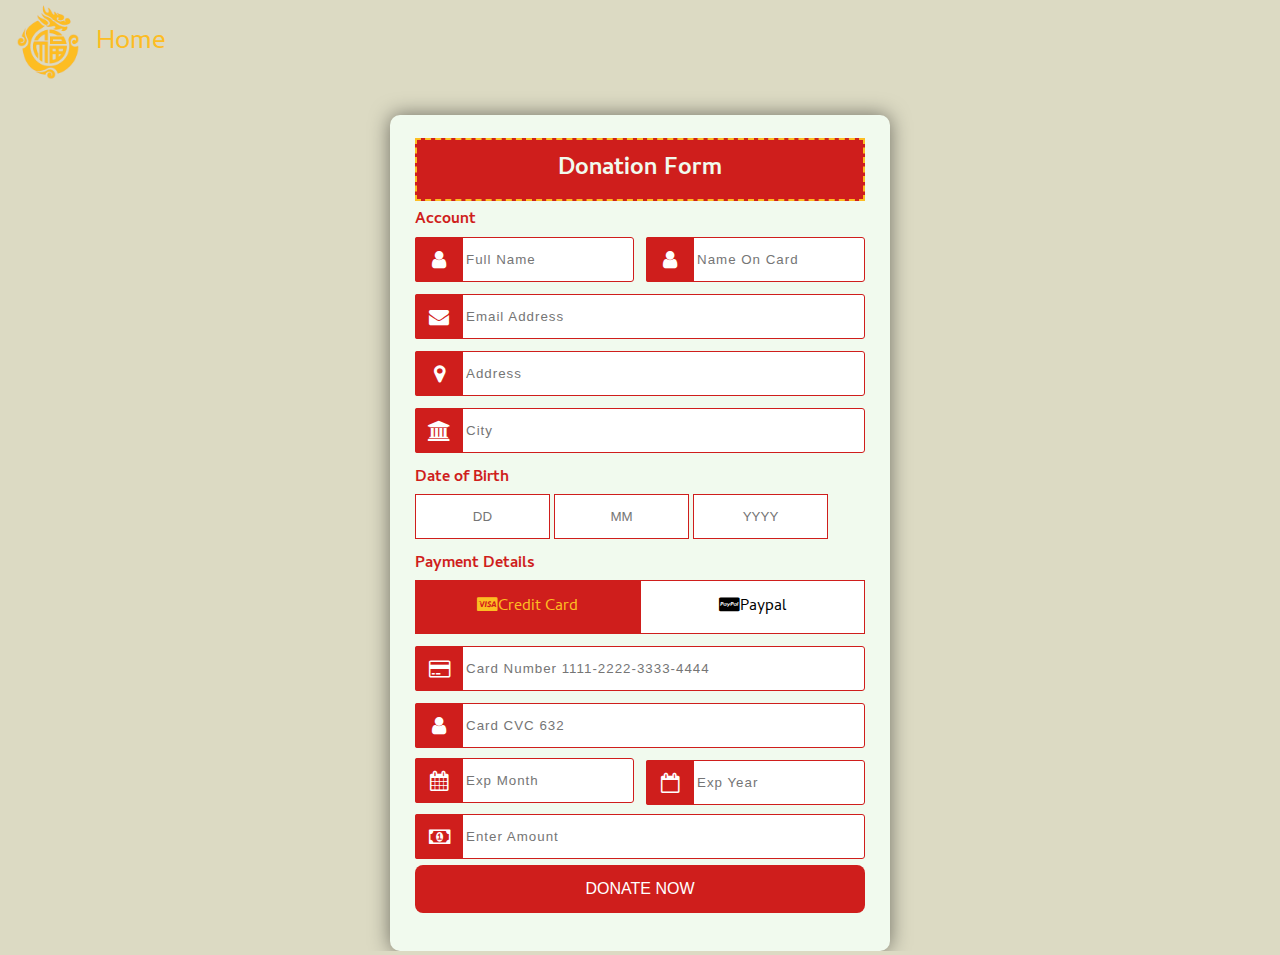
<file: donate.html>
<!DOCTYPE html>
<html lang="en">

<head>
    <meta charset="UTF-8">
    <meta http-equiv="X-UA-Compatible" content="IE=edge">
    <meta name="viewport" content="width=device-width, initial-scale=1.0">
    <title>Donation Form</title>
    <link rel="stylesheet" href="donate_style.css">
    <!--Icons--><link rel="stylesheet" href="http://maxcdn.bootstrapcdn.com/font-awesome/4.2.0/css/font-awesome.min.css">
    <!--Fonts--><!-- Font Linked -->
    <link rel="preconnect" href="https://fonts.googleapis.com">
    <link rel="preconnect" href="https://fonts.gstatic.com" crossorigin>
    <link href="https://fonts.googleapis.com/css2?family=Cambay:ital,wght@0,400;0,700;1,400;1,700&display=swap" rel="stylesheet">
</head>

<body class="donate-body">

    <!--Home button / logo-->
    <div class="logo">
    <a href="index.html"><img src="assets/logo-new.png" alt="logo">Home</a>
    </div>

<div class="wrapper">
    <h2>Donation Form</h2>
<form action="form_submission.html" method="POST" onsubmit="return submitForm()">
    <!-- Account Information Start -->
    <h4>Account</h4>
    <div class="input_group">
        <div class="input_box">
            <input type="text" placeholder="Full Name" required class="name">
            <i class="fa fa-user icon"></i>
        </div>
        <div class="input_box">
            <input type="text" placeholder="Name On Card" required class="name">
            <i class="fa fa-user icon"></i>
        </div>
    </div>
    <div class="input_group">
        <div class="input_box">
            <input id="email" type="email" placeholder="Email Address" required class="name">
            <i class="fa fa-envelope icon"></i>
        </div>
    </div>
    <div class="input_group">
        <div class="input_box">
            <input type="text" placeholder="Address" required class="name">
            <i class="fa fa-map-marker icon" aria-hidden="true"></i>
        </div>
    </div>
    <div class="input_group">
        <div class="input_box">
            <input type="text" placeholder="City" required class="name">
            <i class="fa fa-institution icon"></i>
        </div>
    </div>
    <!-- Account Information End -->

    <!-- Date of Birth Start -->
    <div class="input_group">
        <div class="input_box">
            <h4>Date of Birth</h4>
            <input type="text" placeholder="DD" required class="dob">
            <input type="text" placeholder="MM" required class="dob">
            <input type="text" placeholder="YYYY" required class="dob">
        </div>
    </div>
    <!-- Date of Birth End -->

    <!-- Payment Details Start -->
    <div class="input_group">
        <div class="input_box">
            <h4>Payment Details</h4>
            <input type="radio" name="pay" class="radio" id="bc1" checked>
            <label for="bc1"><span>
                <i class="fa fa-cc-visa"></i>Credit Card
            </span></label>
            <input type="radio" name="pay" class="radio" id="bc2">
            <label for="bc2"><span>
                <i class="fa fa-cc-paypal"></i>Paypal
            </span></label>
        </div>
    </div>
    <div class="input_group">
        <div class="input_box">
            <input type="tel" class="name" placeholder="Card Number 1111-2222-3333-4444" required>
            <i class="fa fa-credit-card icon"></i>
        </div>
    </div>
    <div class="input_group">
        <div class="input_box">
            <input type="tel" class="name" placeholder="Card CVC 632" required>
            <i class="fa fa-user icon"></i>
        </div>
    </div>
    <div class="input_group">
        <div class="input_box">
            <div class="input_box">
                <input type="number" class="name" placeholder="Exp Month" required>
                <i class="fa fa-calendar icon"></i>
            </div>
        </div>
        <div class="input_box">
            <input type="tel" class="name" placeholder="Exp Year" required>
            <i class="fa fa-calendar-o icon"></i>
        </div>
    </div>
    <div class="input_box">
        <input type="tel" class="name" placeholder="Enter Amount" required>
        <i class="fa fa-money icon"></i>
    </div>
    <div class="input_group">
        <div class="input_box">
            <button type="submit">DONATE NOW</button>
        </div>
    </div>
    <!-- Payment Details End -->
</form>

<script>
    function submitForm() {
        var name = document.querySelector('input[placeholder="Full Name"]').value;
        var email = document.querySelector('#email').value;

        //Checks if form has information filled
        if (name.trim() === '' || email.trim() === '') {
            alert('Please fill out all fields.');
            return false; // Prevents submission
        } else {
            // Enables submission
            return true;
        }
    }
</script>
</div>
</body>
</html>
</file>
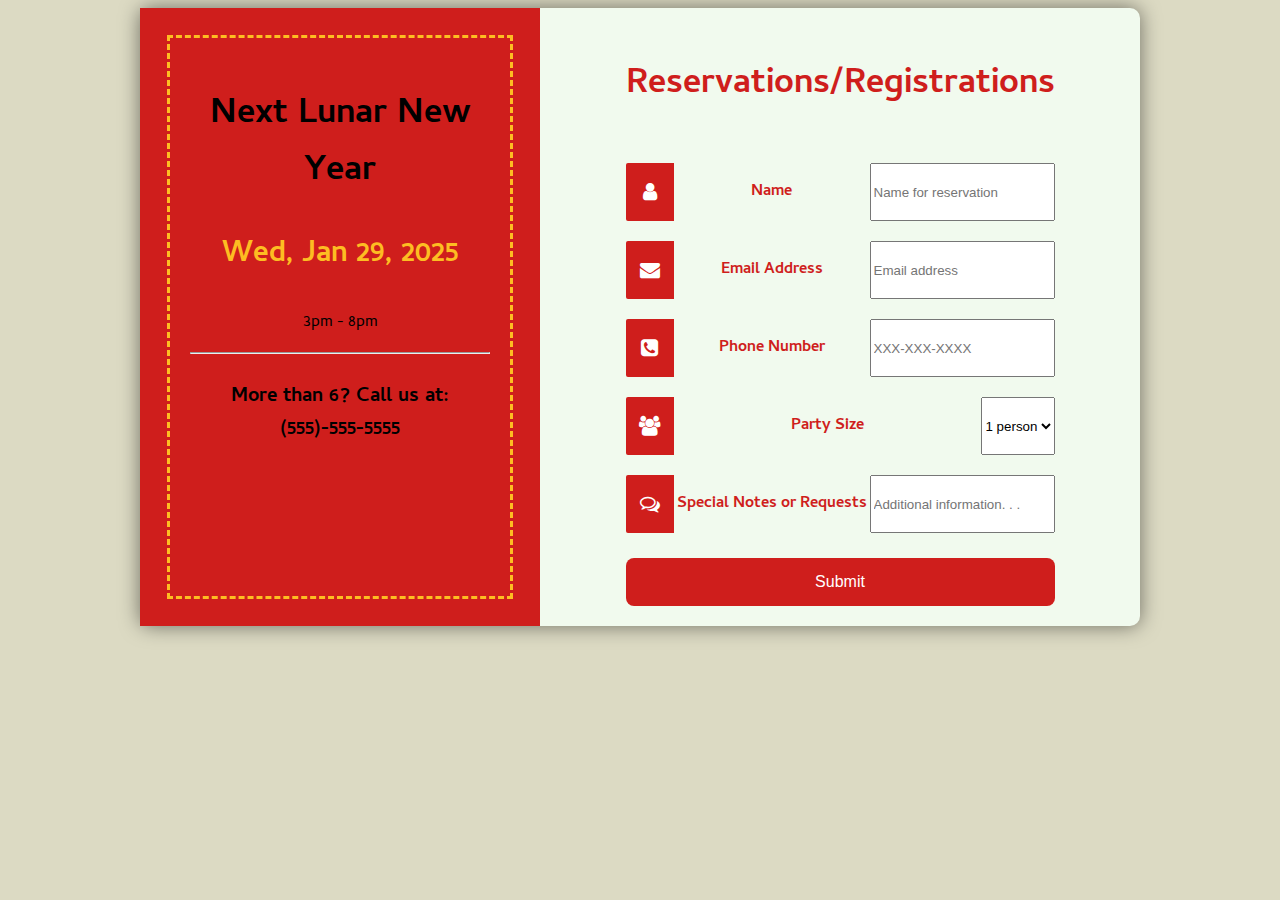
<file: failed_register_form.html>
<!DOCTYPE html>
<html lang="en">

<head>
    <meta charset="UTF-8">
    <meta http-equiv="X-UA-Compatible" content="IE=edge">
    <meta name="viewport" content="width=device-width, initial-scale=1.0">
    <title>Registration Form</title>
    <link rel="stylesheet" href="failed_register_form.css">
    <!--Icons--><link rel="stylesheet" href="http://maxcdn.bootstrapcdn.com/font-awesome/4.2.0/css/font-awesome.min.css">
    <!--Fonts--><!-- Font Linked -->
    <link rel="preconnect" href="https://fonts.googleapis.com">
    <link rel="preconnect" href="https://fonts.gstatic.com" crossorigin>
    <link href="https://fonts.googleapis.com/css2?family=Cambay:ital,wght@0,400;0,700;1,400;1,700&display=swap" rel="stylesheet">
</head>
<body>
    <div class="wrapper">
        <div class="left_info">
            <h2 class="heading">Next Lunar New Year</h2>
            <h3 class="heading-day">Wed, Jan 29, 2025</h3>
            <p>3pm - 8pm</p>

            <hr>

            <h4 class="heading-phone">More than 6? Call us at: (555)-555-5555</h4>
        </div>

        <div class="wrapper-form">

            <form action="#">

                <h2 class="heading">Reservations/Registrations</h2>
                
                <div class="input_box">
                    <i class="fa fa-user icon"></i>
                    <p>Name</p>
                    <input type="text" placeholder="Name for reservation" required class="name">
                </div>
                <div class="input_box">
                    <i class="fa fa-envelope icon"></i>
                    <p>Email Address</p>
                    <input type="email" placeholder="Email address" required class="name"> 
                </div>
                <div class="input_box">
                    <i class="fa fa-phone-square icon"></i>
                    <p>Phone Number</p>
                    <input type="text" placeholder="XXX-XXX-XXXX" required class="name">
                </div>
                <div class="input_box">
                    <i class="fa fa-users icon"></i>
                    <p>Party Size</p>
                    <select name="select" id="#" required>
                        <option value="1">1 person</option>
                        <option value="2">2 people</option>
                        <option value="3">3 people</option>
                        <option value="4">4 people</option>
                        <option value="5">5 people</option>
                        <option value="6">6 people</option>
                    </select>
                </div>
                <div class="input_box">
                    <i class="fa fa-comments-o icon"></i>
                    <p>Special Notes or Requests</p>
                    <input type="text" placeholder="Additional information. . ." class="name">
                </div>
                <div class="input_box">
                    <button>Submit</button>
                </div>
            </form>
        </div>
    </div>
</body>
</html>
</file>
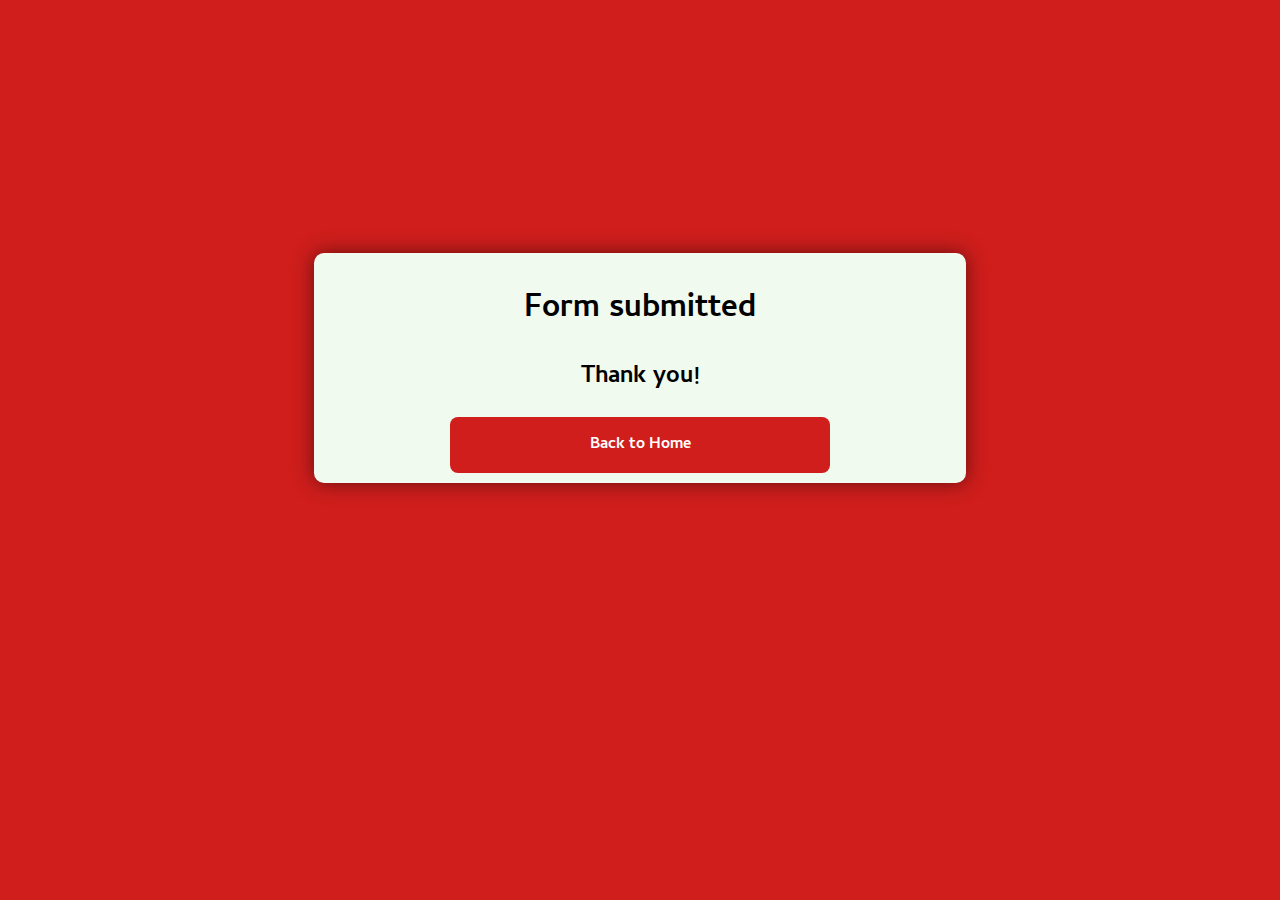
<file: form_submission.html>
<!DOCTYPE html>
<html lang="en">

<head>
    <meta charset="UTF-8">
    <meta http-equiv="X-UA-Compatible" content="IE=edge">
    <meta name="viewport" content="width=device-width, initial-scale=1.0">
    <title>Submission Success</title>
    <link rel="stylesheet" href="form_submission_style.css">
    <!--Icons--><link rel="stylesheet" href="http://maxcdn.bootstrapcdn.com/font-awesome/4.2.0/css/font-awesome.min.css">
    <!--Fonts--><!-- Font Linked -->
    <link rel="preconnect" href="https://fonts.googleapis.com">
    <link rel="preconnect" href="https://fonts.gstatic.com" crossorigin>
    <link href="https://fonts.googleapis.com/css2?family=Cambay:ital,wght@0,400;0,700;1,400;1,700&display=swap" rel="stylesheet">
</head>
<body>
    <div class="wrapper">
        <h1 class="heading">Form submitted</h1>
        <h2 class="heading">Thank you!</h2>
            <a style="text-decoration:none" href="index.html">
                <button class="return">Back to Home</button>
            </a>
    </div>
</body>
</html>
</file>
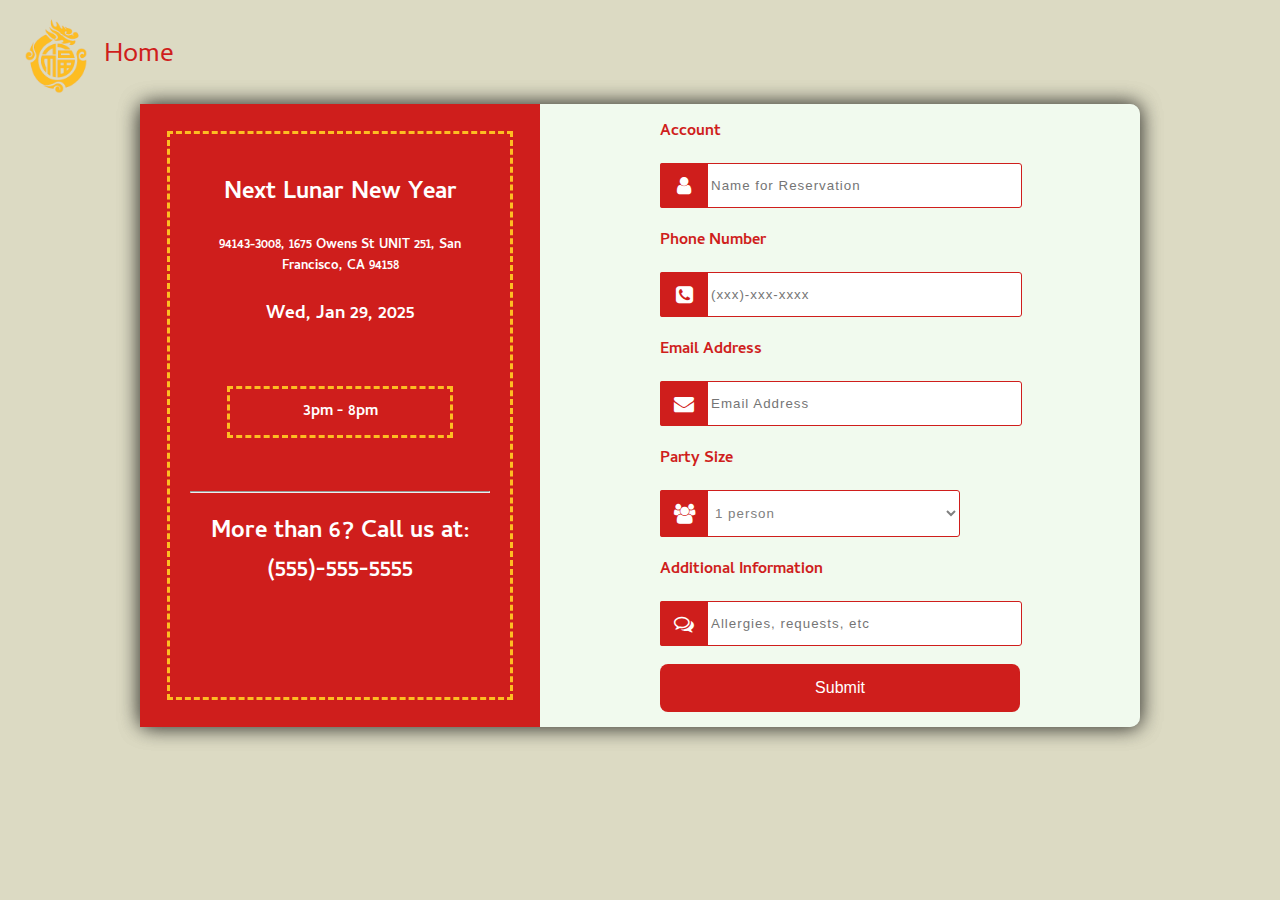
<file: register.html>
<!DOCTYPE html>
<html lang="en">

<head>
    <meta charset="UTF-8">
    <meta http-equiv="X-UA-Compatible" content="IE=edge">
    <meta name="viewport" content="width=device-width, initial-scale=1.0">
    <title>Registration Form</title>
    <link rel="stylesheet" href="register_style.css">
    <!--Icons--><link rel="stylesheet" href="http://maxcdn.bootstrapcdn.com/font-awesome/4.2.0/css/font-awesome.min.css">
    <!--Fonts--><!-- Font Linked -->
    <link rel="preconnect" href="https://fonts.googleapis.com">
    <link rel="preconnect" href="https://fonts.gstatic.com" crossorigin>
    <link href="https://fonts.googleapis.com/css2?family=Cambay:ital,wght@0,400;0,700;1,400;1,700&display=swap" rel="stylesheet">
</head>

<body class="register-body">

    <!--Home button / logo-->
    <div class="logo">
    <a href="index.html"><img src="assets/logo-new.png" alt="logo">Home</a>
    </div>

<div class="wrapper">
    
    <div class="wrapper">
        <div class="left_info">
            <h2 class="heading">Next Lunar New Year</h2>
            <h5 class="heading">94143-3008, 1675 Owens St UNIT 251, San Francisco, CA 94158</h5>
            <h3 class="heading-day">Wed, Jan 29, 2025</h3>
            <p>3pm - 8pm</p>

            <hr>

            <h2 class="heading-phone">More than 6? Call us at: (555)-555-5555</h4>
        </div>

        <form action="form_submission.html" method="POST" onsubmit="return submitForm()">
            <!-- Registration Information Start -->
            <h4>Account</h4>
            <div class="input_group">
                <div class="input_box">
                    <input id="name" type="text" placeholder="Name for Reservation" required class="name">
                    <i class="fa fa-user icon"></i>
                </div>
            </div>
            <h4>Phone Number</h4>
            <div class="input_group">
                <div class="input_box">
                    <input id="phone" type="text" placeholder="(xxx)-xxx-xxxx" required class="name">
                    <i class="fa fa-phone-square icon"></i>
                </div>
            </div>
            <h4>Email Address</h4>
            <div class="input_group">
                <div class="input_box">
                    <input id="email" type="email" placeholder="Email Address" required class="name">
                    <i class="fa fa-envelope icon"></i>
                </div>
            </div>
            <h4>Party Size</h4>
            <div class="input_group">
                <div class="input_box">
                    <select name="select" id="party_size" required class="name">
                        <option value="1">1 person</option>
                        <option value="2">2 people</option>
                        <option value="3">3 people</option>
                        <option value="4">4 people</option>
                        <option value="5">5 people</option>
                        <option value="6">6 people</option>
                    </select>
                    <i class="fa fa-users icon" aria-hidden="true"></i>
                </div>
            </div>
            <h4>Additional Information</h4>
            <div class="input_group">
                <div class="input_box">
                    <input id="additional_info" type="text" placeholder="Allergies, requests, etc" class="name">
                    <i class="fa fa-comments-o icon"></i>
                </div>
            </div>
            <!-- Registration Information End -->
            <div class="input_box">
                <button type="submit">Submit</button>
            </div>
        </form>
        
        <script>
            function submitForm() {
                var name = document.querySelector('#name').value;
                var email = document.querySelector('#email').value;
                var phone = document.querySelector('#phone').value;
                var partySize = document.querySelector('#party_size').value;
        
                // Checks if form has information filled
                if (name.trim() === '' || email.trim() === '' || phone.trim() === '' || partySize.trim() === '') {
                    alert('Please fill out all fields.');
                    return false; // Prevents submission
                } else {
                    // Enables submission
                    return true;
                }
            }
        </script>
        </div>
    </form>
</div>
</body>
</html>
</file>
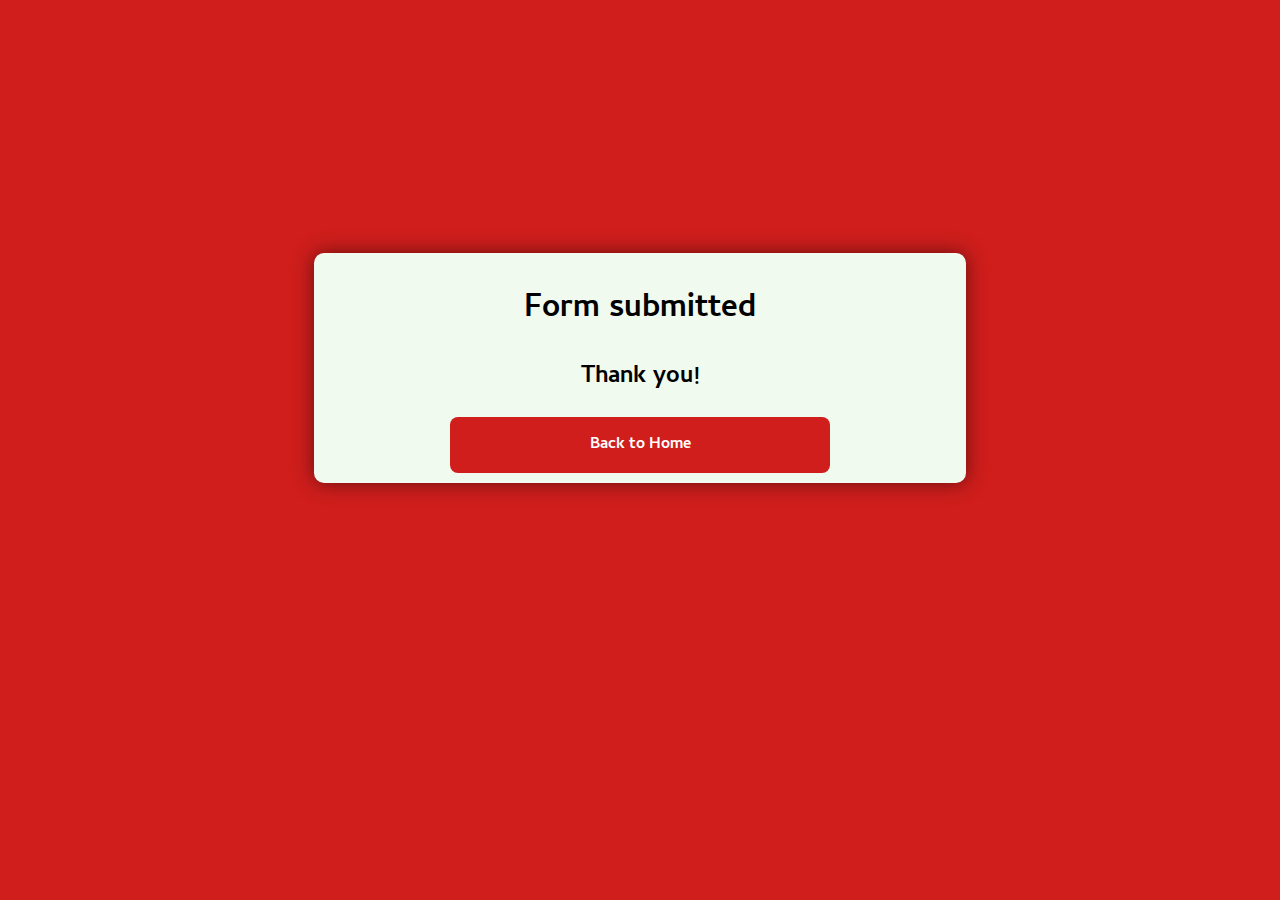
<file: submission_form.html>
<!DOCTYPE html>
<html lang="en">

<head>
    <meta charset="UTF-8">
    <meta http-equiv="X-UA-Compatible" content="IE=edge">
    <meta name="viewport" content="width=device-width, initial-scale=1.0">
    <title>Submission Success</title>
    <link rel="stylesheet" href="form_submission_style.css">
    <!--Icons--><link rel="stylesheet" href="http://maxcdn.bootstrapcdn.com/font-awesome/4.2.0/css/font-awesome.min.css">
    <!--Fonts--><!-- Font Linked -->
    <link rel="preconnect" href="https://fonts.googleapis.com">
    <link rel="preconnect" href="https://fonts.gstatic.com" crossorigin>
    <link href="https://fonts.googleapis.com/css2?family=Cambay:ital,wght@0,400;0,700;1,400;1,700&display=swap" rel="stylesheet">
</head>
<body>
    <div class="wrapper">
        <h1 class="heading">Form submitted</h1>
        <h2 class="heading">Thank you!</h2>
            <a style="text-decoration:none" href="index.html"><button class="return">Back to Home</button></a>
    </div>
</body>
</html>
</file>
<file: donate_style.css>
/*Home Button - Logo styling*/
.logo{
  flex:1
}
.logo img{
  width: 6rem;
  height: 6rem;


}
.logo a{
  color: var(--red);
  font-size: 1.7rem;
  text-decoration: none;
  transition: color 0.5s ease;
  display: flex;
  align-items: center;
  font-family: "Convergence", "Cambay", sans-serif;
}
.logo a:hover{
  color: var(--yellow);
}

/*Donate Form Styling Start*/
*{
    margin: 0;
    margin-top: -2px;
    padding: 0;
    box-sizing: border-box;
  }
  /*Color Palette*/
  :root{
    --yellow: #FDBD22;
    --red: #CF1E1C;
    --white: #F1FAEE;
    --tan: #DCDAC3;
    --pure-white: #fff
  }

  body{
    background-color: var(--tan);
    font-family: "Convergence", "Cambay", sans-serif;
  }

/*Header stylings start*/
  .wrapper{
    background-color: var(--white);
    width: 500px;
    padding: 25px;
    margin: 25px auto 0;
    box-shadow: 0px 0px 20px rgba(0, 0, 0, 0.5);
    border-radius: 10px;
  }

  .wrapper h2{
    background-color: var(--red);
    color: var(--white);
    font-size: 24px;
    padding: 10px;
    margin-bottom: 8px;
    text-align: center;
    border: 2px dashed var(--yellow)
  }

  .wrapper h4{
    padding-bottom: 5px;
    color: var(--red);
  }
/*Header stylings end*/

/*User input box stylings start*/
  .input_group{
    margin-bottom: 8px;
    width: 100%;
    position: relative;
    display: flex;
    flex-direction: row;
    padding: 5px 0;
  }

  .input_box{
    width: 100%;
    margin-right: 12px;
    position: relative;
  }

  .input_box:last-child{
    margin-right: 0;
  }

  /*Text that the user inputs*/
  .input_box .name{
    padding: 14px 10px 14px 50px;
    width: 100%;
    background-color: var(--pure-white);
    border: 1px solid var(--red);
    outline: none;
    letter-spacing: 1px;
    transition: 0.3s;
    border-radius: 3px;
    color: grey;
  }

  /*Makes border glow when clicked on (focus)*/
  .input_box .name:focus, .dob:focus{
    box-shadow: 0 0 2px 1px var(--red);
    border: 1px solid var(--red);
  }

  .input_box .icon{
    width: 48px;
    display:flex;
    justify-content: center;
    align-items: center;
    position: absolute;
    left: 0px;
    bottom: 0px;
    top: 0px;
    color: var(--pure-white);
    background-color: var(--red);
    border-radius: 2px 0 0 2px;
    transition: 0.3s;
    font-size: 20px;
    pointer-events: none;
  }

  /*Changes icon color when selected*/
  .name:focus+.icon{
    background-color: var(--yellow);
    color: var(--white);
    border: 1px solid var(--red); 
    border: none;
    transition: 1s;
  }

  .dob{
    width: 30%;
    padding: 14px;
    text-align: center;
    background-color: var(--pure-white);
    transition: 0.3s;
    outline: none;
    border: 1px solid var(--red);
    color: grey;
  }

  .radio{
    display: none;
  }
/*Credit card and Paypal labels*/
  .input_box label{
    width: 50%;
    padding: 13px;
    background-color: var(--pure-white);
    display: inline-block;
    float: left;
    text-align: center;
    border: 1px solid var(--red)
  }

  .radio:checked+label{
    background-color: var(--red);
    color: var(--yellow);
    transition: 0.4s
  }
/*Submit form button styling*/
  .input_box button{
    margin-top: 5px;
    width: 100%;
    background-color: var(--red);
    color: var(--pure-white);
    border: none;
    padding: 15px;
    border-right: 4px;
    font-size: 16px;
    transition: all 0.3s ease;
    border-radius: 8px;
  }

  .input_box button:hover{
    cursor: pointer;
    background-color: var(--yellow);
  }
</file>
<file: failed_register_form.css>
/*Home Button - Logo styling*/
.logo{
    flex:1
  }
  .logo img{
    width: 6rem;
    height: 6rem;
  
  
  }
  .logo a{
    color: var(--red);
    font-size: 1.7rem;
    text-decoration: none;
    transition: color 0.5s ease;
    display: flex;
    align-items: center;
    font-family: "Convergence", "Cambay", sans-serif;
  }
  .logo a:hover{
    color: var(--yellow);
  }

/*Color Palette*/
:root{
    --yellow: #FDBD22;
    --red: #CF1E1C;
    --white: #F1FAEE;
    --tan: #DCDAC3;
    --pure-white: #fff
  }

body{
    background-color: var(--tan);
    font-family: "Convergence", "Cambay", sans-serif;
}

.wrapper{
    background-color: var(--white);
    width: 1000px;
    padding: 0px;
    margin: auto;
    box-shadow: 0px 0px 20px rgba(0, 0, 0, 0.5);
    border-radius: 10px;
    grid-template-columns: 40% 60%;
    display: grid;
}

.left_info{
    background-color: var(--red);
    padding: 50px;
    outline: 3px dashed var(--yellow);
    outline-offset: -30px;
    text-align: center;
    margin: 0 auto;
}

.heading{
    font-size: 35px;
}

.heading-day{
    color: var(--yellow);
    font-size: 30px;
}

.heading-phone{
    font-size: 20px;
}
.wrapper-form{
  padding: 20px 0;
  margin: 0 auto;
  color: var(--red);
}
form{
    display: grid;
    grid-row-gap: 20px;
}
form p{
    font-weight: 600;
}
.input_box{
    display: flex;
    justify-content: space-between;
}
/*Submit form button styling*/
.input_box button{
    margin-top: 5px;
    width: 100%;
    background-color: var(--red);
    color: var(--pure-white);
    border: none;
    padding: 15px;
    border-right: 4px;
    font-size: 16px;
    transition: all 0.3s ease;
    border-radius: 8px;
  }

  .input_box button:hover{
    cursor: pointer;
    background-color: var(--yellow);
  }

.submit:hover{
    transform: scale(1.03) ;
    box-shadow: 10px 12px 15px rgba(0,0,0,.3);
}
.input_box .icon{
    width: 48px;
    display:flex;
    justify-content: center;
    align-items: center;
    position:relative;
    left: 0px;
    bottom: 0px;
    top: 0px;
    color: var(--pure-white);
    background-color: var(--red);
    border-radius: 2px 0 0 2px;
    transition: 0.3s;
    font-size: 20px;
    pointer-events: none;
  }
  /*Changes icon color when selected*/
  .name:focus+.icon{
    background-color: var(--yellow);
    color: var(--white);
    border: 1px solid var(--red); 
    border: none;
    transition: 1s;
  }
  .input_box .name:focus, .dob:focus{
    -webkit-box-shadow: 0 0 2px 1px var(--red);
    -moz-box-shadow: 0 0 2px 1px var(--red);
    box-shadow: 0 0 2px 1px var(--red);
    border: 1px solid var(--red);
  }
</file>
<file: form_submission_style.css>
/*Color Palette*/
:root{
  --yellow: #FDBD22;
  --red: #CF1E1C;
  --white: #F1FAEE;
  --tan: #DCDAC3;
  --pure-white: #fff
}
body{
  background-color: var(--red);
  font-family: "Convergence", "Cambay", sans-serif;
}
.wrapper{
  background-color: var(--white);
  width: 50%;
  padding: 10px;
  margin: auto;
  box-shadow: 0px 0px 20px rgba(0, 0, 0, 0.5);
  border-radius: 10px;
  margin-top: 20%;
  margin-bottom: 20%;
  
}
.heading{
  text-align: center;
}
/*Submit form button styling*/
.return{
  display: flex;
  justify-content: center;
  margin: auto;
  width: 60%;
  background-color: var(--red);
  color: var(--pure-white);
  border: none;
  padding: 15px;
  border-right: 4px;
  font-size: 16px;
  transition: all 0.3s ease;
  border-radius: 8px;
  font-family: "Convergence", "Cambay", sans-serif;
  font-weight: 700;
}

.return:hover{
  cursor: pointer;
  background-color: var(--yellow);
}
</file>
<file: register_style.css>
/*Home Button - Logo styling*/
.logo{
    flex:1
  }
  .logo img{
    width: 6rem;
    height: 6rem;
  
  
  }
  .logo a{
    color: var(--red);
    font-size: 1.7rem;
    text-decoration: none;
    transition: color 0.5s ease;
    display: flex;
    align-items: center;
    font-family: "Convergence", "Cambay", sans-serif;
  }
  .logo a:hover{
    color: var(--yellow);
  }
   /*Color Palette*/
   :root{
    --yellow: #FDBD22;
    --red: #CF1E1C;
    --white: #F1FAEE;
    --tan: #DCDAC3;
    --pure-white: #fff
  }

  body{
    background-color: var(--tan);
    font-family: "Convergence", "Cambay", sans-serif;
  }
.wrapper{
    background-color: var(--white);
    width: 1000px;
    padding: 0px;
    margin: auto;
    box-shadow: 0px 0px 20px rgba(0, 0, 0, 0.5);
    border-radius: 10px;
    grid-template-columns: 40% 60%;
    display: grid;
}
h4{
    font-size: 1rem;
    margin: 10px;
    color: var(--red);
}
.left_info{
    background-color: var(--red);
    padding: 50px;
    outline: 3px dashed var(--yellow);
    outline-offset: -30px;
    text-align: center;
    color: var(--pure-white)
}
.left_info p{
    background-color: var(--red);
    padding: 50px;
    outline: 3px dashed var(--yellow);
    outline-offset: -40px;
    color: var(--y);
    font-weight: bold;
}
/*User input box stylings start*/
.input_group, h4{
    margin-left: 120px;
    margin-bottom: 8px;
    width: 50%;
    position: relative;
    flex-direction: row;
    padding: 5px 0;
  }

  .input_box{
    width: 100%;
    margin-right: 12px;
    position: relative;
  }

  /*Text that the user inputs*/
  .input_box .name{
    padding: 14px 10px 14px 50px;
    width: 100%;
    background-color: var(--pure-white);
    border: 1px solid var(--red);
    outline: none;
    letter-spacing: 1px;
    transition: 0.3s;
    border-radius: 3px;
    color: var(--pure-white);
    color: grey;
  }

  /*Makes border glow when clicked on (focus)*/
  .input_box .name:focus, .dob:focus{
    -webkit-box-shadow: 0 0 2px 1px var(--red);
    -moz-box-shadow: 0 0 2px 1px var(--red);
    box-shadow: 0 0 2px 1px var(--red);
    border: 1px solid var(--red);
  }

  .input_box .icon{
    width: 48px;
    display:flex;
    justify-content: center;
    align-items: center;
    position: absolute;
    left: 0px;
    bottom: 0px;
    top: 0px;
    color: var(--pure-white);
    background-color: var(--red);
    border-radius: 2px 0 0 2px;
    transition: 0.3s;
    font-size: 20px;
    pointer-events: none;
  }

  /*Changes icon color when selected*/
  .name:focus+.icon{
    background-color: var(--yellow);
    color: var(--white);
    border: 1px solid var(--red); 
    border: none;
    transition: 1s;
  }
  /*Submit form button styling*/
  .input_box button{
    margin-left: 120px;
    margin-top: 5px;
    margin-bottom: 15px;
    width: 60%;
    background-color: var(--red);
    color: var(--pure-white);
    border: none;
    padding: 15px;
    border-right: 4px;
    font-size: 16px;
    transition: all 0.3s ease;
    border-radius: 8px;
  }

  .input_box button:hover{
    cursor: pointer;
    background-color: var(--yellow);
  }
</file>
